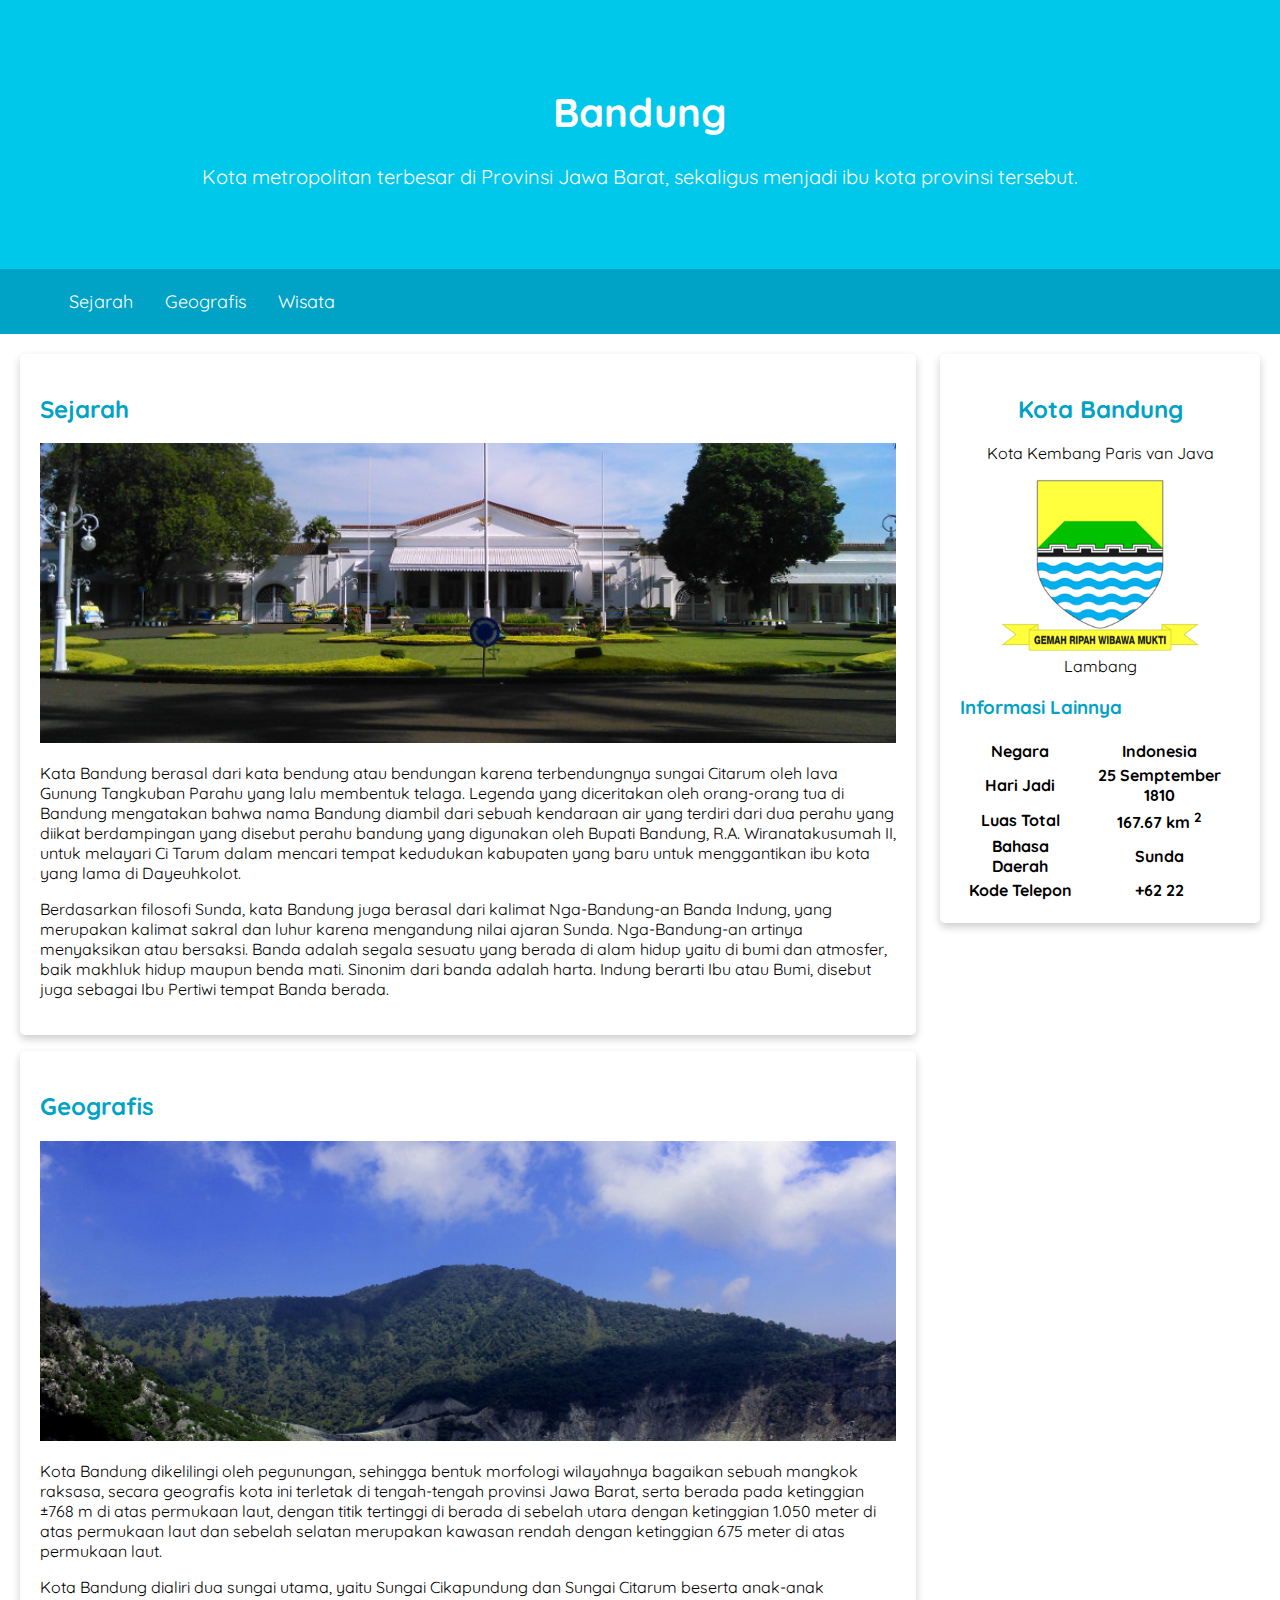
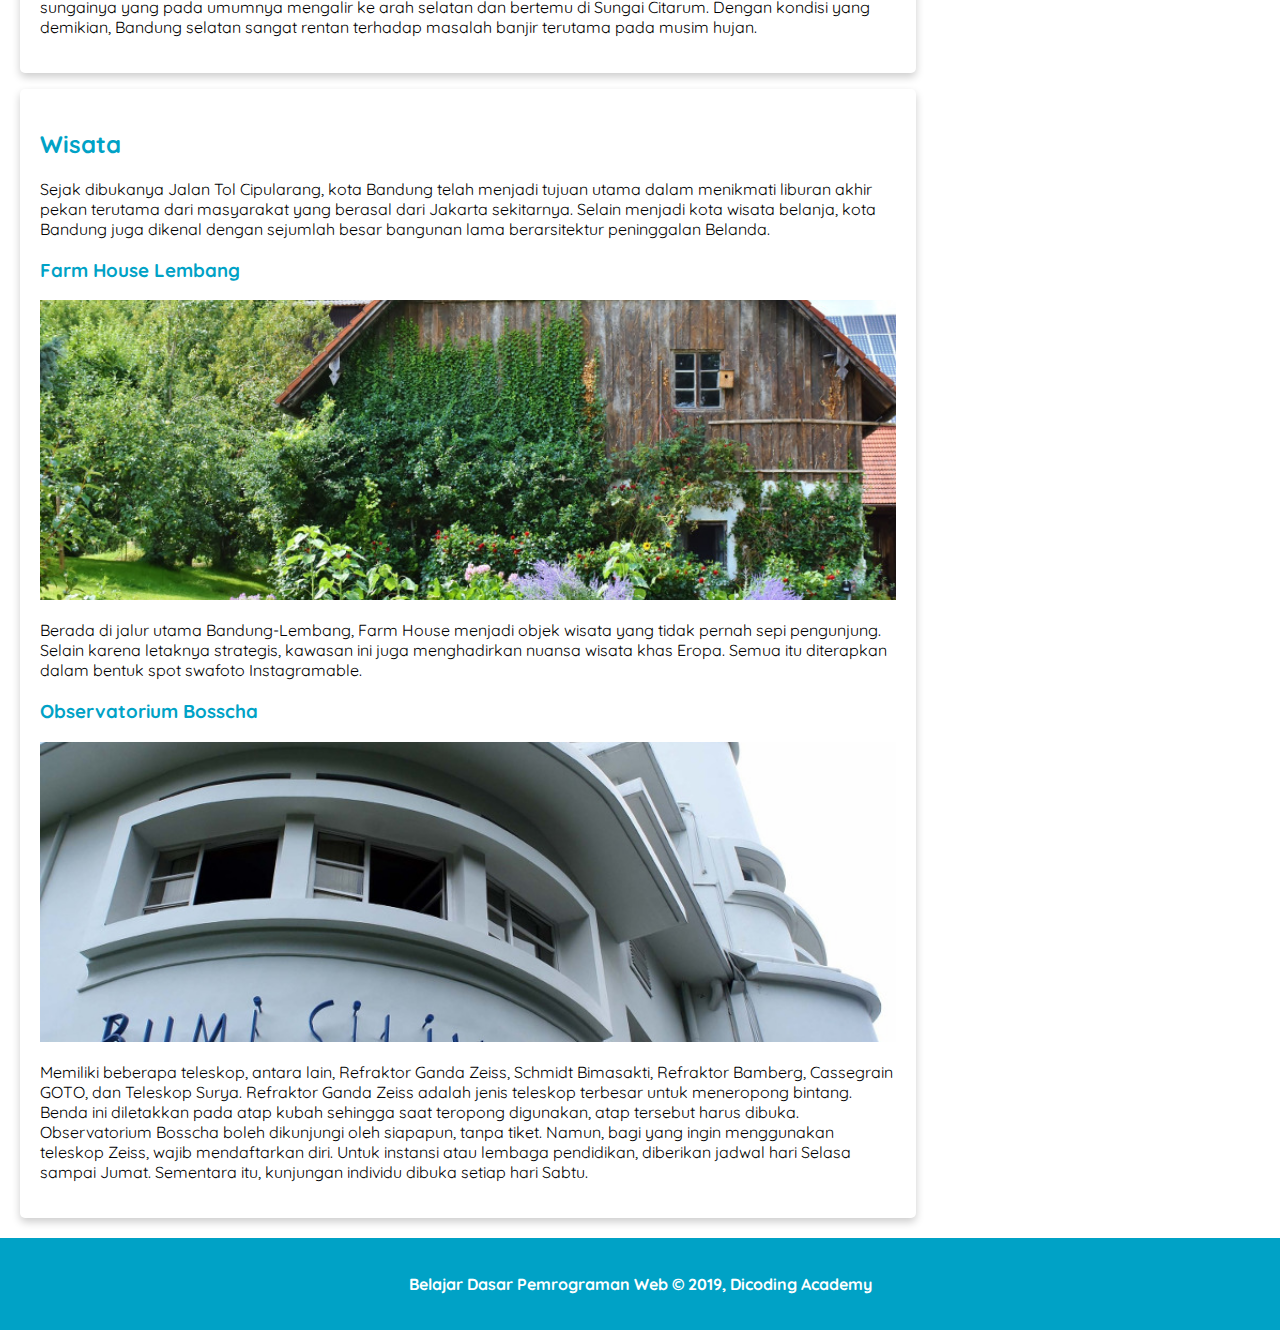
<file: index.html>
<!DOCTYPE html>
<html lang="en">
  <head>
    <meta charset="UTF-8" />
    <meta name="viewport" content="width=device-width, initial-scale=1.0" />
    <title>Halaman Profil Bandung</title>
    <link rel="stylesheet" href="assets/style/style.css" />
    <link rel="preconnect" href="https://fonts.googleapis.com" />
    <link rel="preconnect" href="https://fonts.gstatic.com" crossorigin />
    <link
      href="https://fonts.googleapis.com/css2?family=Quicksand:wght@300..700&display=swap"
      rel="stylesheet"
    />
  </head>
  <body>
    <header">
    <div class="jumbotron">
      <h1>Bandung</h1>
      <p>
        Kota metropolitan terbesar di Provinsi Jawa Barat, sekaligus menjadi ibu
        kota provinsi tersebut.
      </p>
    </div>

      <nav>
        <ul>
          <li><a href="#sejarah">Sejarah</a></li>
          <li><a href="#geografis">Geografis</a></li>
          <li><a href="#wisata">Wisata</a></li>
          
        </ul>
      </nav>
    </header>

    <main>
      <div id="content">
        <article id="sejarah" class="card">
          <h2 id="sejarah">Sejarah</h2>
          <img
            src="assets/image/history.jpg"
            alt="Sejarah"
            class="featured-image"
          />

          <p>
            Kata Bandung berasal dari kata bendung atau bendungan karena
            terbendungnya sungai Citarum oleh lava Gunung Tangkuban Parahu yang
            lalu membentuk telaga. Legenda yang diceritakan oleh orang-orang tua
            di Bandung mengatakan bahwa nama Bandung diambil dari sebuah
            kendaraan air yang terdiri dari dua perahu yang diikat berdampingan
            yang disebut perahu bandung yang digunakan oleh Bupati Bandung, R.A.
            Wiranatakusumah II, untuk melayari Ci Tarum dalam mencari tempat
            kedudukan kabupaten yang baru untuk menggantikan ibu kota yang lama
            di Dayeuhkolot.
          </p>

          <p>
            Berdasarkan filosofi Sunda, kata Bandung juga berasal dari kalimat
            Nga-Bandung-an Banda Indung, yang merupakan kalimat sakral dan luhur
            karena mengandung nilai ajaran Sunda. Nga-Bandung-an artinya
            menyaksikan atau bersaksi. Banda adalah segala sesuatu yang berada
            di alam hidup yaitu di bumi dan atmosfer, baik makhluk hidup maupun
            benda mati. Sinonim dari banda adalah harta. Indung berarti Ibu atau
            Bumi, disebut juga sebagai Ibu Pertiwi tempat Banda berada.
          </p>
        </article>

        <article id="geografis" class="card">
          <h2 id="geografis">Geografis</h2>
          <img
            src="assets/image/geografis.jpg"
            alt="Geografis"
            class="featured-image"
          />
          <p>
            Kota Bandung dikelilingi oleh pegunungan, sehingga bentuk morfologi
            wilayahnya bagaikan sebuah mangkok raksasa, secara geografis kota
            ini terletak di tengah-tengah provinsi Jawa Barat, serta berada pada
            ketinggian ±768 m di atas permukaan laut, dengan titik tertinggi di
            berada di sebelah utara dengan ketinggian 1.050 meter di atas
            permukaan laut dan sebelah selatan merupakan kawasan rendah dengan
            ketinggian 675 meter di atas permukaan laut.
          </p>

          <p>
            Kota Bandung dialiri dua sungai utama, yaitu Sungai Cikapundung dan
            Sungai Citarum beserta anak-anak sungainya yang pada umumnya
            mengalir ke arah selatan dan bertemu di Sungai Citarum. Dengan
            kondisi yang demikian, Bandung selatan sangat rentan terhadap
            masalah banjir terutama pada musim hujan.
          </p>
        </article>

        <article id="wisata" class="card">
          <h2>Wisata</h2>
          <p>
            Sejak dibukanya Jalan Tol Cipularang, kota Bandung telah menjadi
            tujuan utama dalam menikmati liburan akhir pekan terutama dari
            masyarakat yang berasal dari Jakarta sekitarnya. Selain menjadi kota
            wisata belanja, kota Bandung juga dikenal dengan sejumlah besar
            bangunan lama berarsitektur peninggalan Belanda.
          </p>

          <h3>Farm House Lembang</h3>
          <img
            src="assets/image/farm-house.jpg"
            alt="Farm House Lembang"
            class="featured-image"
          />
          <p>
            Berada di jalur utama Bandung-Lembang, Farm House menjadi objek
            wisata yang tidak pernah sepi pengunjung. Selain karena letaknya
            strategis, kawasan ini juga menghadirkan nuansa wisata khas Eropa.
            Semua itu diterapkan dalam bentuk spot swafoto Instagramable.
          </p>

          <h3>Observatorium Bosscha</h3>
          <img
            src="assets/image/bosscha.jpg"
            alt="Bosscha"
            class="featured-image"
          />
          <p>
            Memiliki beberapa teleskop, antara lain, Refraktor Ganda Zeiss,
            Schmidt Bimasakti, Refraktor Bamberg, Cassegrain GOTO, dan Teleskop
            Surya. Refraktor Ganda Zeiss adalah jenis teleskop terbesar untuk
            meneropong bintang. Benda ini diletakkan pada atap kubah sehingga
            saat teropong digunakan, atap tersebut harus dibuka. Observatorium
            Bosscha boleh dikunjungi oleh siapapun, tanpa tiket. Namun, bagi
            yang ingin menggunakan teleskop Zeiss, wajib mendaftarkan diri.
            Untuk instansi atau lembaga pendidikan, diberikan jadwal hari Selasa
            sampai Jumat. Sementara itu, kunjungan individu dibuka setiap hari
            Sabtu.
          </p>
        </article>
      </div>

      <aside>
        <article class="profil card">
          <header>
            <h2>Kota Bandung</h2>
            <p>Kota Kembang Paris van Java</p>
            <figure>
              <img src="assets/image/Bandung_coa.png" />
              <figcaption>Lambang</figcaption>
            </figure>
          </header>
          <section>
            <h3>Informasi Lainnya</h3>

            <table>
              <tr>
                <th>Negara</th>
                <th>Indonesia</th>
              </tr>
              <tr>
                <th>Hari Jadi</th>
                <th>25 Semptember 1810</th>
              </tr>
              <tr>
                <th>Luas Total</th>
                <th>167.67 km <sup>2</sup></th>
              </tr>
              <tr>
                <th>Bahasa Daerah</th>
                <th>Sunda</th>
              </tr>
              <tr>
                <th>Kode Telepon</th>
                <th>+62 22</th>
              </tr>
            </table>
          </section>
        </article>
      </aside>
    </main>

    <footer>
      <p>Belajar Dasar Pemrograman Web &#169; 2019, Dicoding Academy</p>
    </footer>
  </body>
</html>
</file>
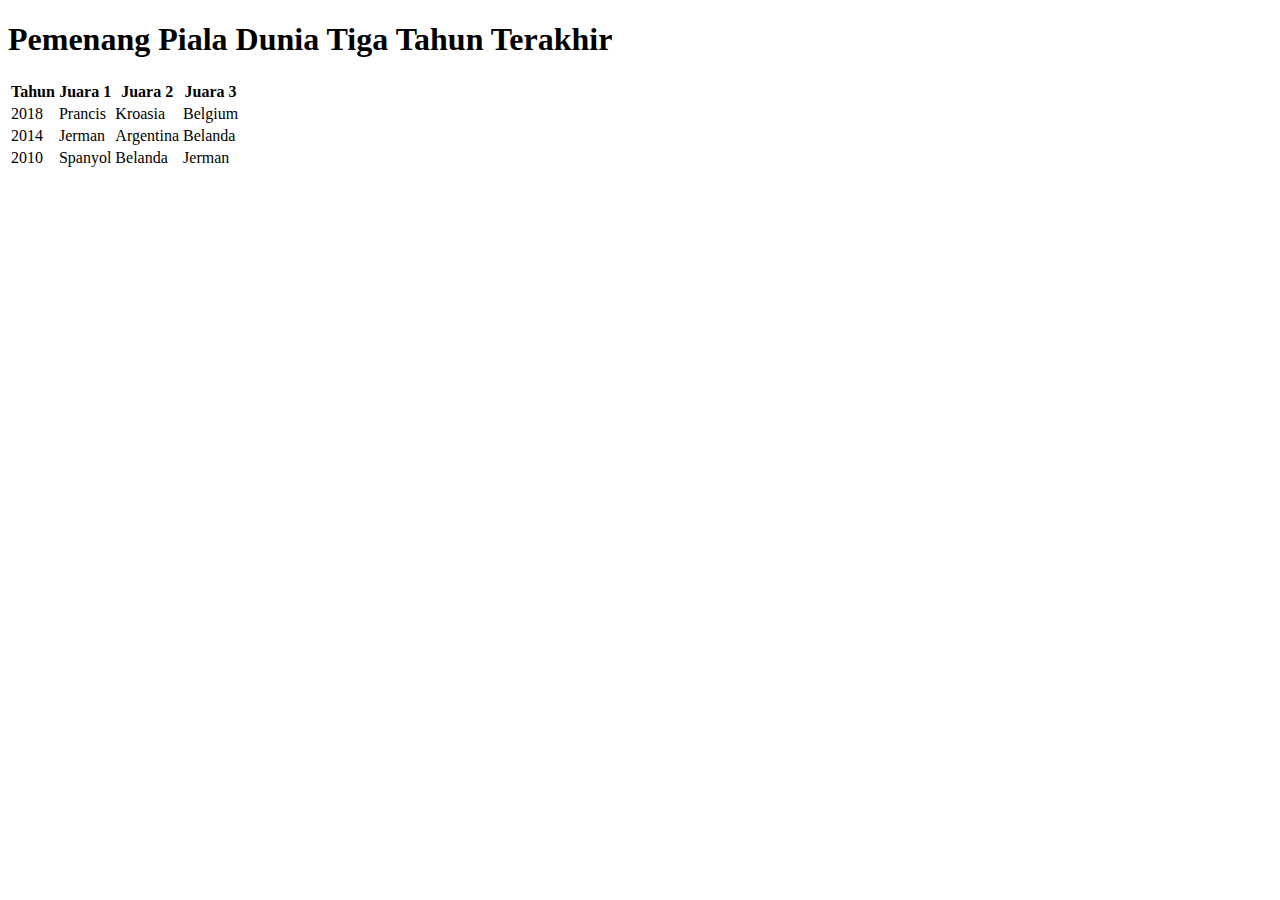
<file: tabel.html>
<!DOCTYPE html>
<html lang="en">
  <head>
    <meta charset="UTF-8" />
    <meta name="viewport" content="width=device-width, initial-scale=1.0" />
    <title>Document</title>
  </head>
  <body>
    <h1>Pemenang Piala Dunia Tiga Tahun Terakhir</h1>
    <table>
      <tr>
        <th>Tahun</th>
        <th>Juara 1</th>
        <th>Juara 2</th>
        <th>Juara 3</th>
      </tr>
      <tr>
        <td>2018</td>
        <td>Prancis</td>
        <td>Kroasia</td>
        <td>Belgium</td>
      </tr>
      <tr>
        <td>2014</td>
        <td>Jerman</td>
        <td>Argentina</td>
        <td>Belanda</td>
      </tr>
      <tr>
        <td>2010</td>
        <td>Spanyol</td>
        <td>Belanda</td>
        <td>Jerman</td>
      </tr>
    </table>
  </body>
</html>
</file>
<file: assets/style/style.css>
* {
  box-sizing: border-box;
}

body {
  font-family: "Quicksand", sans-serif;
  margin: 0;
  padding: 0;
}

h2,
h3 {
  color: #00a2c6;
}

footer {
  padding: 20px;
  color: white;
  background-color: #00a2c6;
  text-align: center;
  font-weight: bold;
}

nav a {
  font-size: 18px;
  font-weight: 400;
  text-decoration: none;
  color: white;
}

nav a:hover {
  font-weight: bold;
}

.profil header {
  text-align: center;
}

.featured-image {
  width: 100%;
  max-height: 300px;
  object-fit: cover;
  object-position: center;
}

.profil img {
  width: 200px;
}

.card {
  box-shadow: 0 4px 8px 0 rgba(0, 0, 0, 0.2);
  border-radius: 5px;
  padding: 20px;
}

.jumbotron {
  font-size: 20px;
  padding: 60px;
  background-color: #00c8eb;
  text-align: center;
  color: white;
}

nav ul {
  padding-inline: 4rem;
  display: flex;
  gap: 2rem;
}

nav li {
  list-style-type: none;
}

nav {
  background-color: #00a2c6;
  padding: 5px;
  position: sticky;
  top: 0;
}

main {
  padding: 20px;
  display: flex;
  gap: 1.5rem;
}

#content {
  flex: 5;
  display: flex;
  flex-flow: column nowrap;
  gap: 1rem 2rem;
}

aside {
  flex: 1;
}

header {
  display: inline;
}

/* Perangkat dengan lebar layar 1200px dan di bawahnya */
@media screen and (max-width: 1200px) {
  main {
    flex-flow: column nowrap;
  }
  main aside {
    align-self: center;
  }
}

/* Perangkat dengan lebar layar 768px dan di bawahnya */
@media screen and (max-width: 768px) {
  nav ul {
    justify-content: center;
  }
  main aside {
    align-self: stretch;
  }
}
</file>
